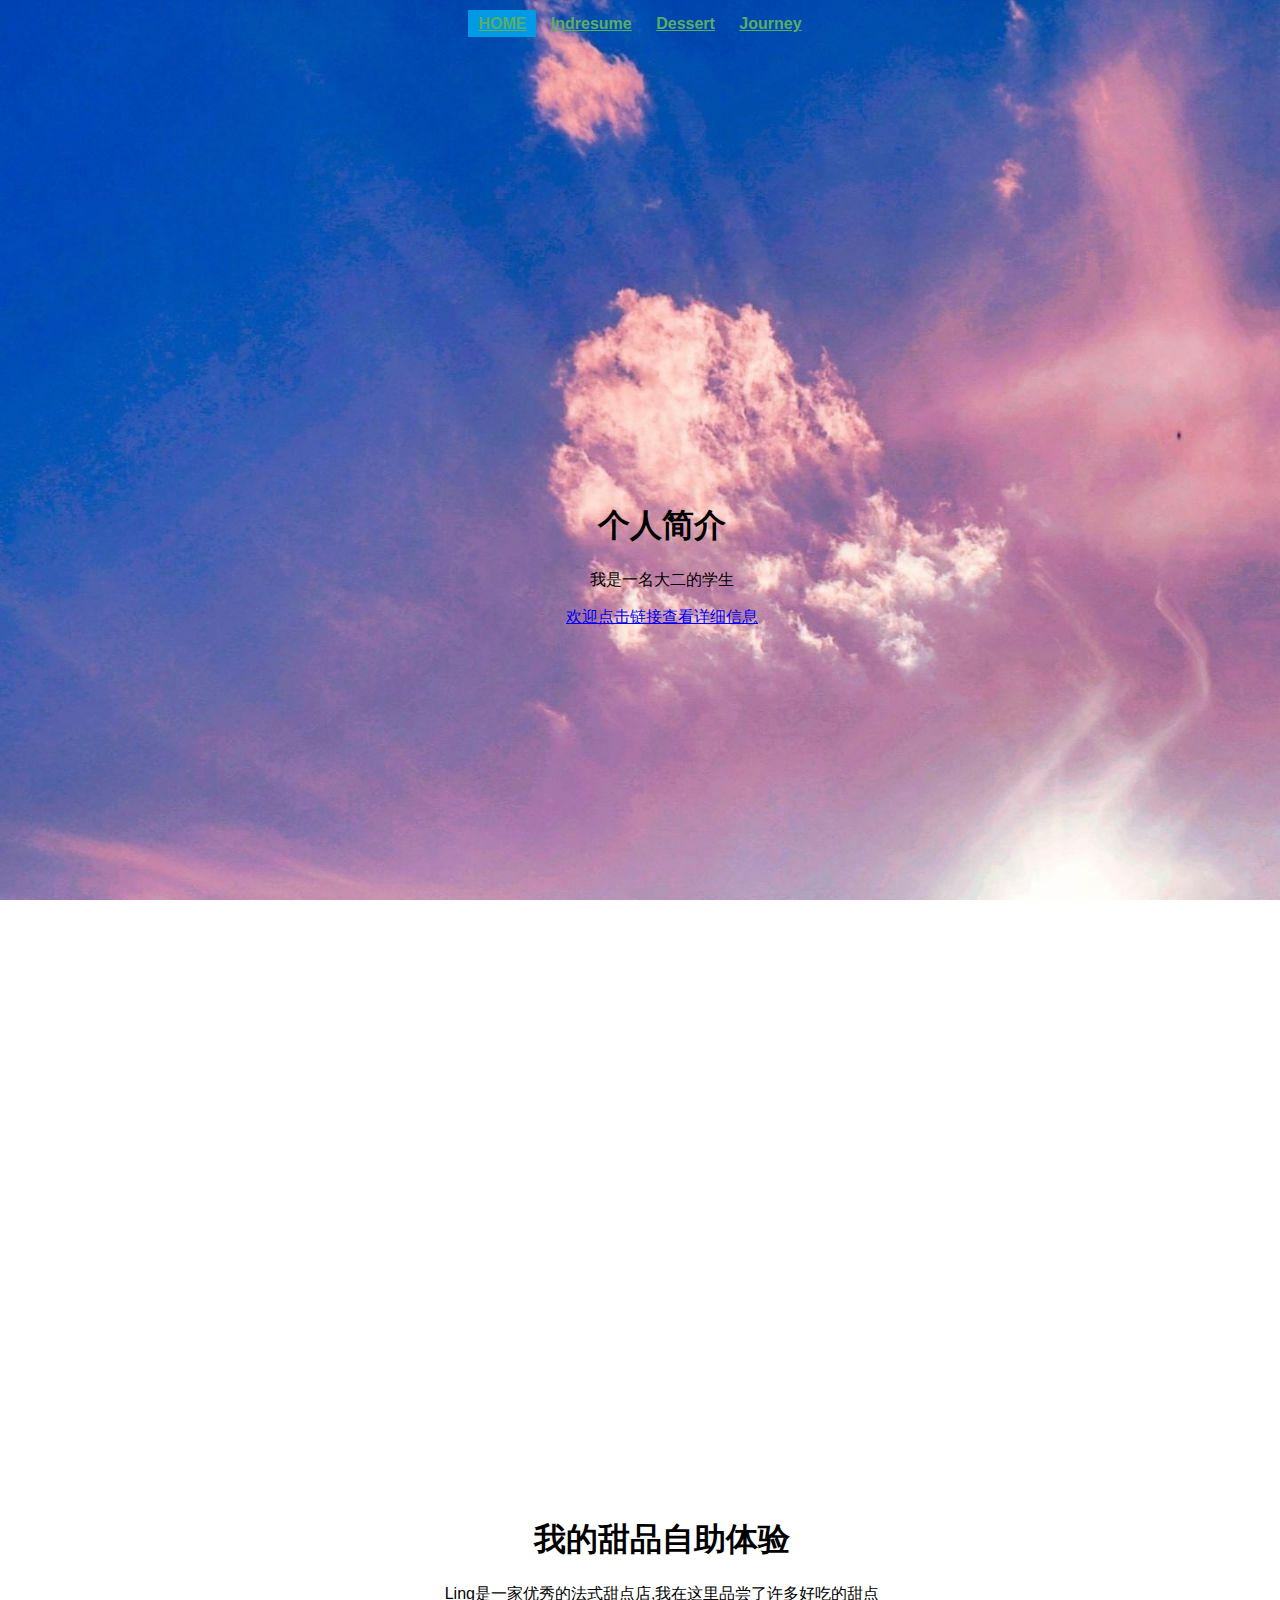
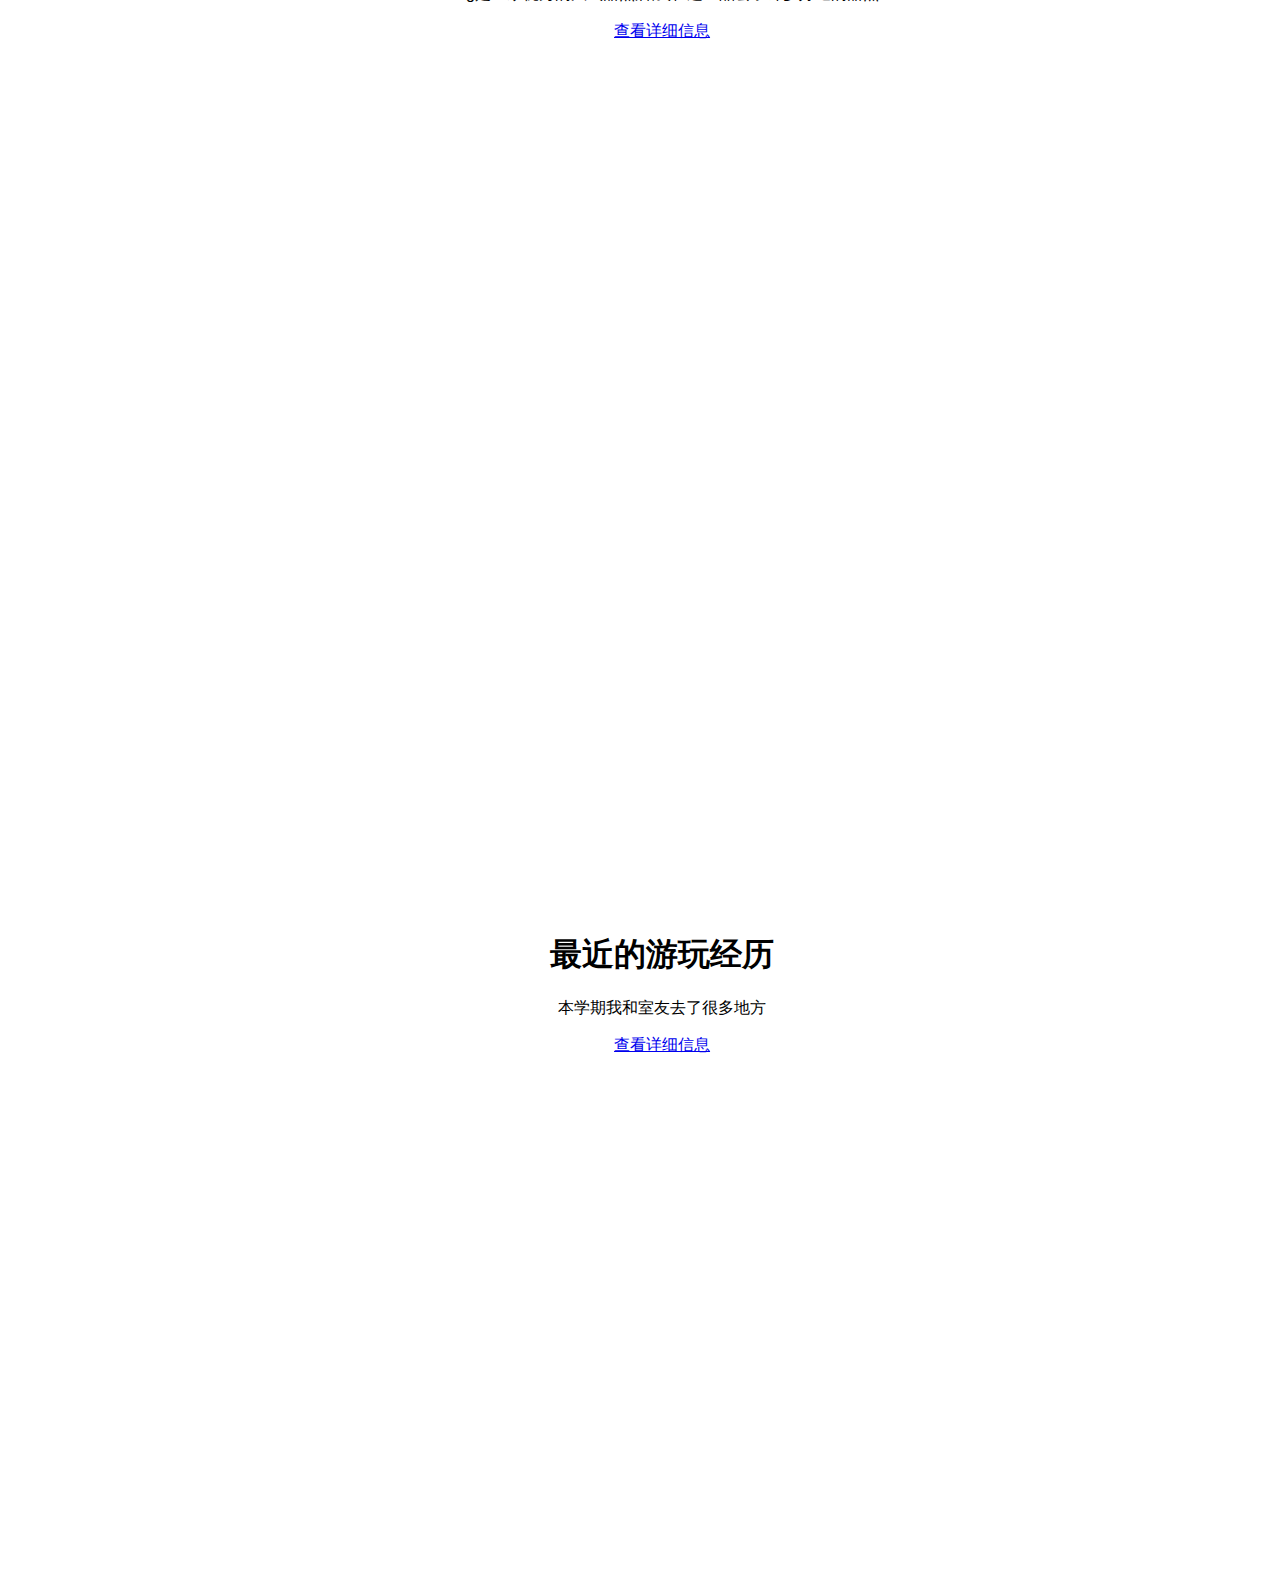
<file: 期末/index.html>
<!DOCTYPE html>
<html lang="zh-cmn-Hans-CN">
    
<head>
    <meta http-equiv="Content-Type" content="text/html; charset=utf-8">
    <meta name="viewport" content="width=device-width,initial-scale=1,maximum-scale=1,user-scalable=no">
    <title>jnj's index</title>
    <link rel="stylesheet" type="text/css" href="./css/index.css">
</head>

<body style="background-image: url('./images/index/v2-00f3ef5df6449de3cdcf7c23eebe5508_r.jpg'); background-size: 100%;">
    <header class="top">
        <nav>
            <ul>
                <li class="selected"><a href="index.html">HOME</a></li>
                <li><a href="indresume.html">Indresume</a></li>
                <li><a href="dessert.html">Dessert</a></li>
                <li><a href="journey.html">Journey</a></li>
            </ul>
            </nav>
    </header>
    
    <div id="tableContainer">
    <div id="tableRow">
    <section id="indresume">
        <h1>个人简介</h1>
        <p>我是一名大二的学生</p>
        <a href="indresume.html">欢迎点击链接查看详细信息</a>
    </section>
     
    <section id="dessert">
        <h1>我的甜品自助体验</h1>
        <p>Ling是一家优秀的法式甜点店,我在这里品尝了许多好吃的甜点</p>
        <a href="dessert.html">查看详细信息</a>
    </section>

    <section id="journey">
        <h1>最近的游玩经历</h1>
        <p>本学期我和室友去了很多地方</p>
        <a href="journey.html">查看详细信息</a>
    </section>
    </div>
    </div>

    <footer>
        <p>版权所有 &copy; 2024 江年姣</p>
    </footer>
</body>
</html>
</file>
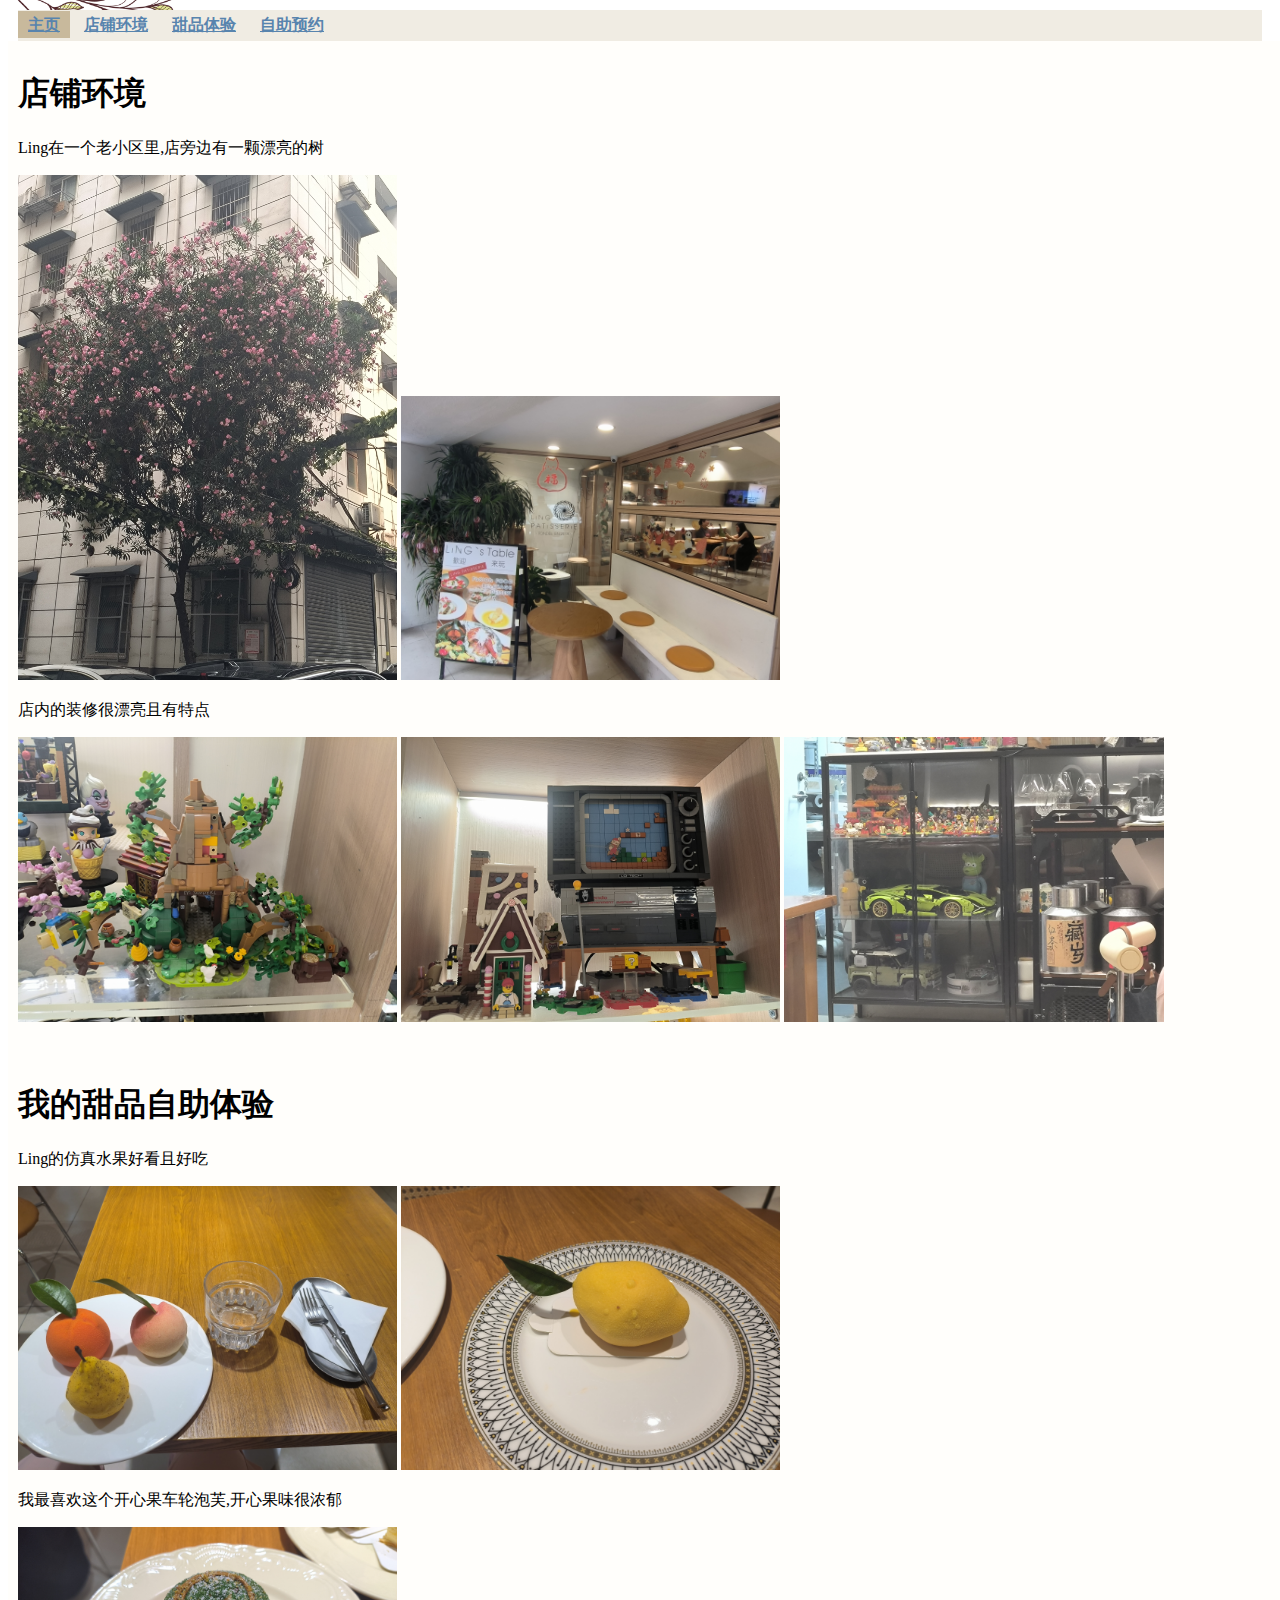
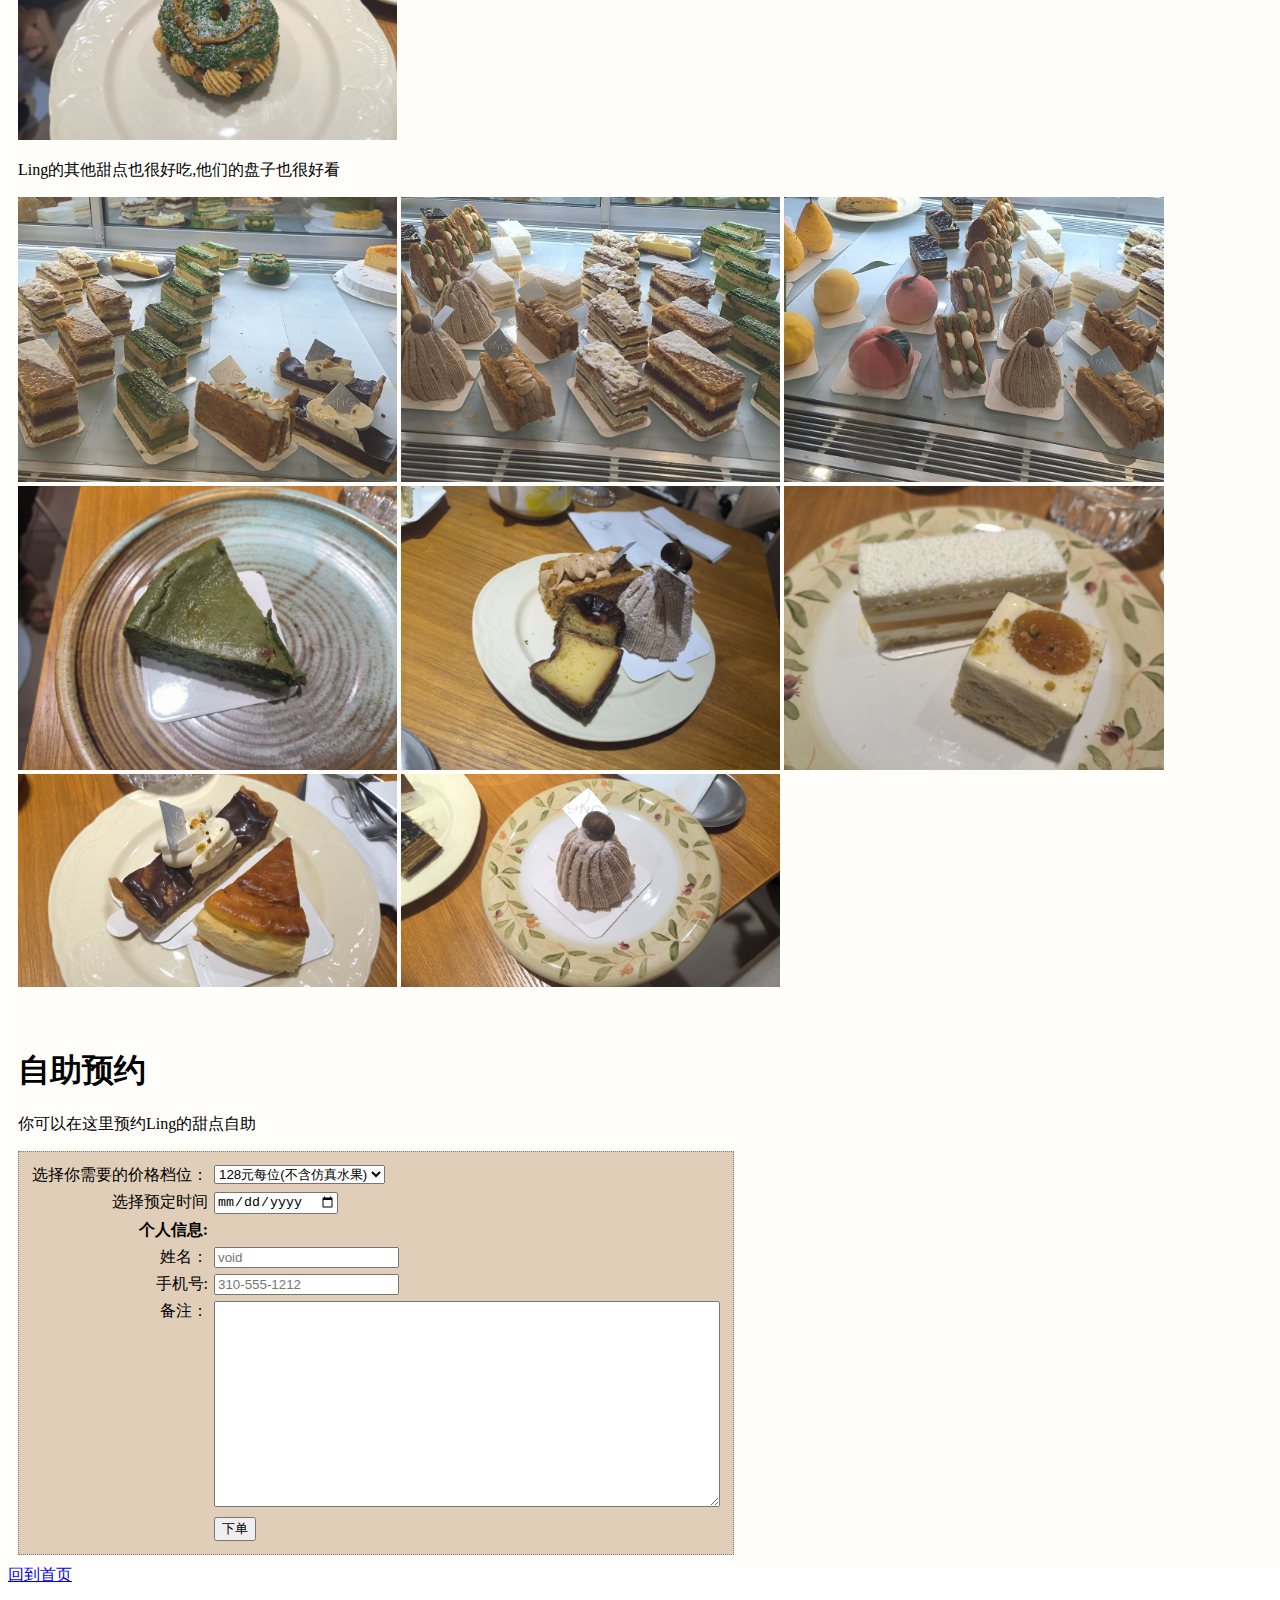
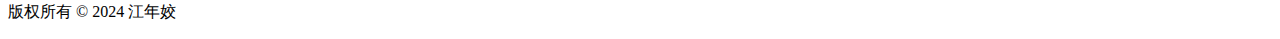
<file: 期末/dessert.html>
<!DOCTYPE html>
<html lang="zh-cmn-Hans-CN">
    
<head>
    <meta http-equiv="Content-Type" content="text/html; charset=utf-8">
    <meta name="viewport" content="width=device-width,initial-scale=1,maximum-scale=1,user-scalable=no">
    <title>jnj's dessert</title>
    <link rel="stylesheet" type="text/css" href="./css/dessert.css">
</head>

<body style="background-image:url(./images/desserts/背景.png); background-attachment:fixed ;background-repeat:no-repeat;" >
    <!--页眉区做成导航栏-->
    <header class="top">
        <nav>
            <ul>
                <li class="selected"><a href="dessert.html">主页</a></li>
                <li><a href="#section1">店铺环境</a></li>
                <li><a href="#section2">甜品体验</a></li>
                <li><a href="#section3">自助预约</a></li>
            </ul>
            </nav>
    </header>
    
    <div id="tableContainer">
    <section id="section1">
        <h1>店铺环境</h1>
        <p>Ling在一个老小区里,店旁边有一颗漂亮的树</p>
        <p>
            <img src="./images/desserts/环境1.jpg" alt="店旁的树">
            <img src="./images/desserts/环境2.jpg" alt="店铺环境">
        </p>
        <p>店内的装修很漂亮且有特点</p>
        <p>
            <img src="./images/desserts/装修1.jpg" alt="店内装潢">
            <img src="./images/desserts/装修2.jpg" alt="店内装潢">
            <img src="./images/desserts/装修3.jpg" alt="店内装潢">
        </p>
    </section>
     
    <section id="section2">
        <h1>我的甜品自助体验</h1>
        <p>Ling的仿真水果好看且好吃</p>
        <p>
            <img src="./images/desserts/仿真水果1.jpg" alt="仿真水果1">
            <img src="./images/desserts/仿真水果2.jpg" alt="仿真水果2">
        </p>
        <p>我最喜欢这个开心果车轮泡芙,开心果味很浓郁</p>
        <p>
            <img src="./images/desserts/开心果.jpg" alt="开心果">
        </p>
        <p>Ling的其他甜点也很好吃,他们的盘子也很好看</p>
        <p>
            <img src="./images/desserts/甜品柜1.jpg" alt="甜品柜1">
            <img src="./images/desserts/甜品柜2.jpg" alt="甜品柜2">
            <img src="./images/desserts/甜品柜3.jpg" alt="甜品柜3">
            <img src="./images/desserts/抹茶.jpg" alt="抹茶">
            <img src="./images/desserts/甜点1.jpg" alt="甜点1">
            <img src="./images/desserts/甜点2.jpg" alt="甜点2">
            <img src="./images/desserts/甜点3.jpg" alt="甜点3">
            <img src="./images/desserts/甜点4.jpg" alt="甜点4">
        </p>
    </section>

    <section id="section3">
        <h1>自助预约</h1>
        <p>你可以在这里预约Ling的甜点自助</p>
        <!--添加一个表单-->
        <form action="https://jnj.github.io/dessert.php" method="post">
            <div class="tableRow">
                <p>
                  选择你需要的价格档位：
                </p>
                <p>
                    <select name="drades">
                      <option value="128/sit">128元每位(不含仿真水果)</option>
                      <option value="168/sit">168每位(含仿真水果)</option>
                    </select>
                </p>
            </div>
            <div class="tableRow label">
                <p> 选择预定时间</p>
                <p> <input type="date" name="date"> </p>
            </div>
            <div class="tableRow">
                <p class="heading"> 个人信息: </p>
                <p></p>
            </div>
            <div class="tableRow">
                <p> 姓名： </p>
                <p> <input type="text" name="name" value="" placeholder="void" required> </p>
            </div>
            <div class="tableRow">
                <p> 手机号: </p>
                <p> <input type="tel" name="phone" value="" placeholder="310-555-1212" required> </p>
            </div>
            <div class="tableRow">
                <p>备注： </p>
                <p>
                    <textarea name="comments"></textarea>
                </p>
            </div>
            <div class="tableRow">
                <p></p>
                <p> <input type="submit" value="下单"> </p>
            </div>
            </form>
    </section>
    </div>
    
    <div>
        <a href="./index.html">回到首页</a>
    </div>

    <footer>
        <p>版权所有 &copy; 2024 江年姣</p>
    </footer>
</body>
</html>
</file>
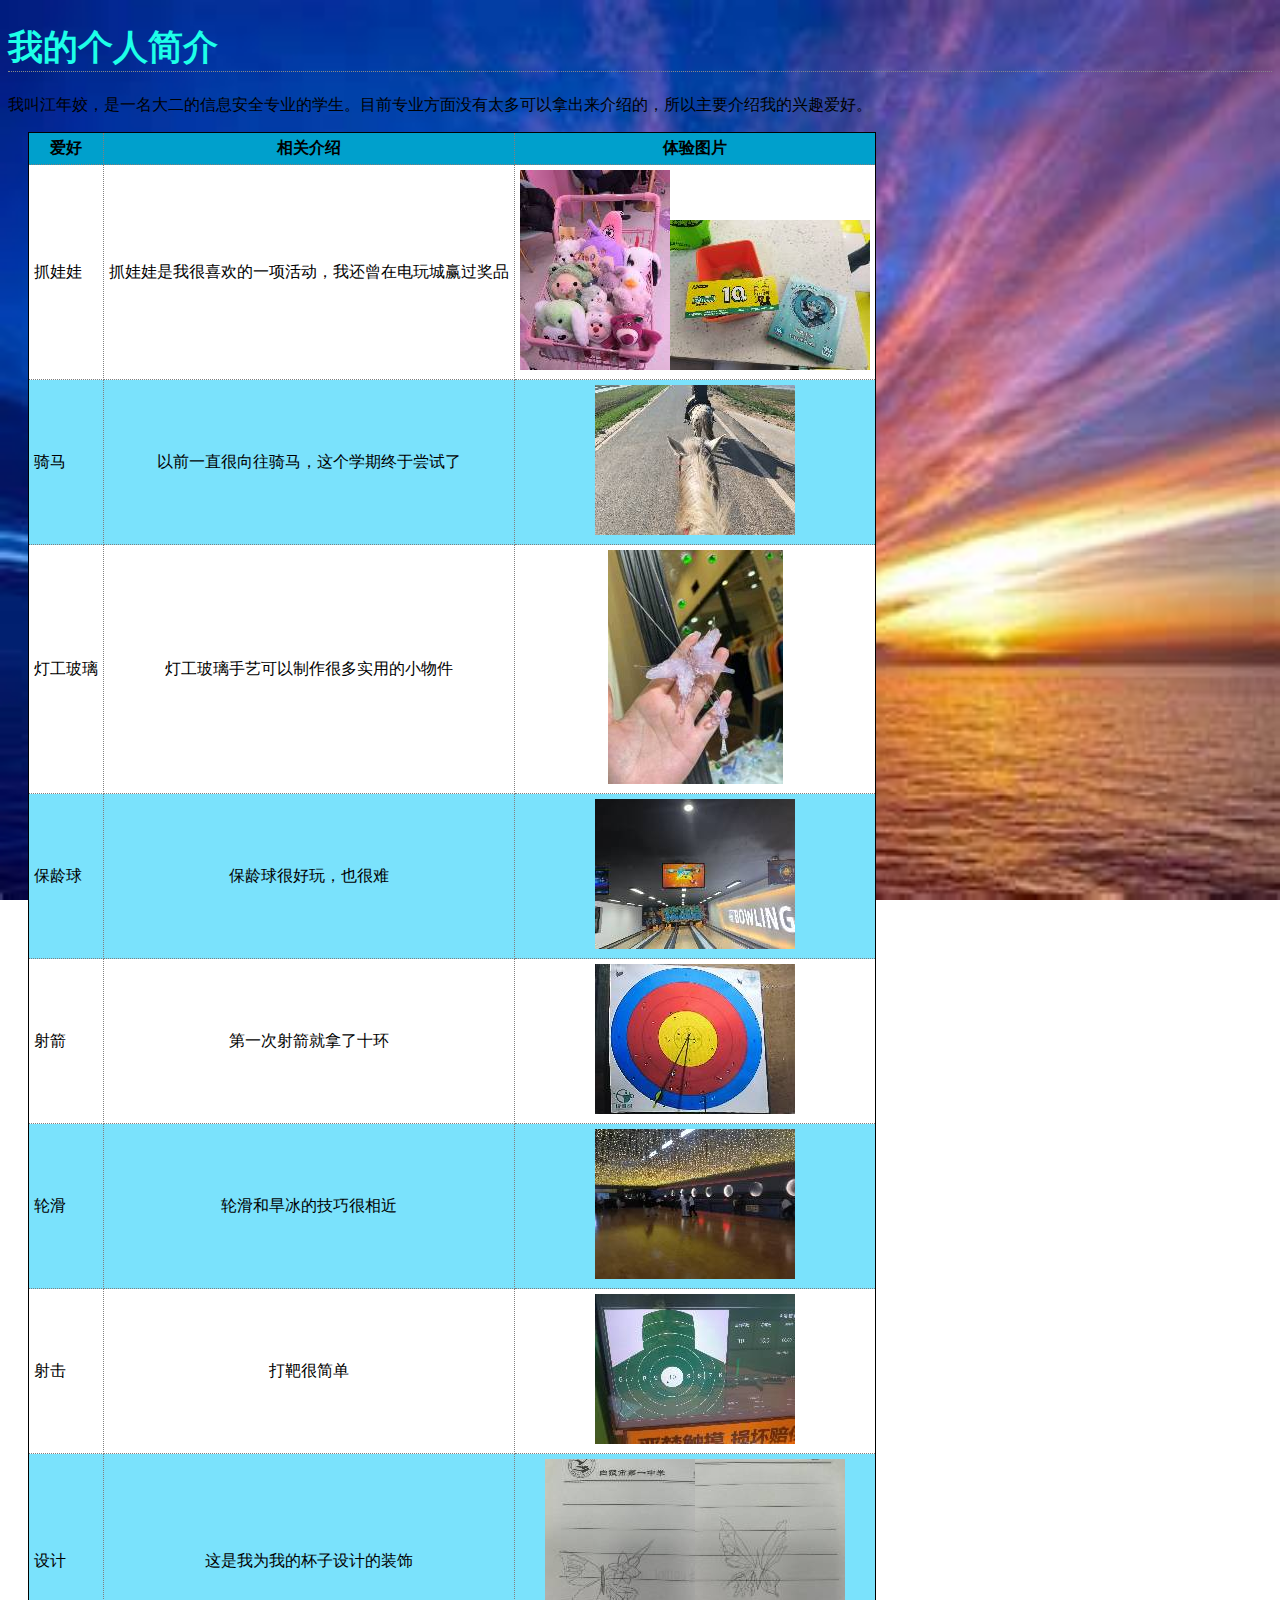
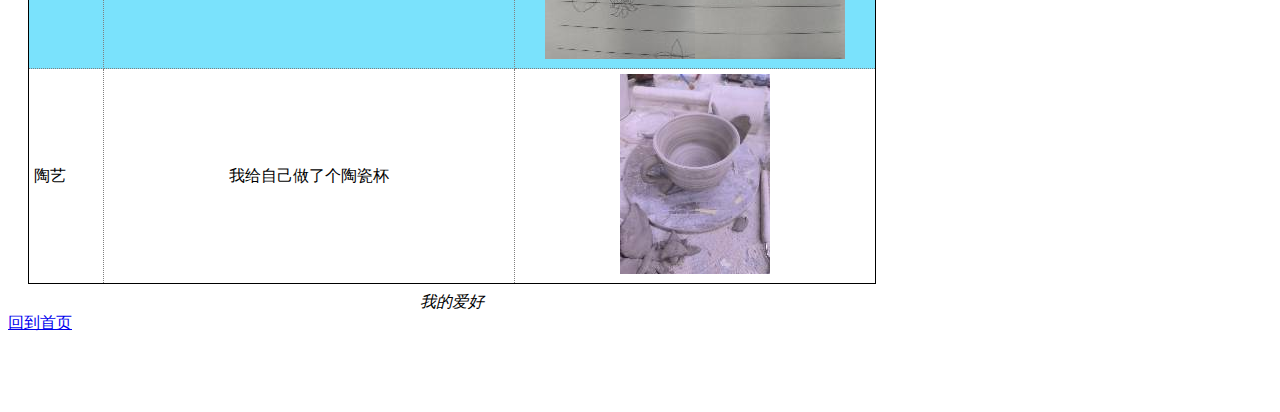
<file: 期末/indresume.html>
<!DOCTYPE html>
<html lang="zh-cmn-Hans-CN">
    
<head>
    <meta http-equiv="Content-Type" content="text/html; charset=utf-8">
    <meta name="viewport" content="width=device-width,initial-scale=1,maximum-scale=1,user-scalable=no">
    <title>jnj's indresume</title>
    <link rel="stylesheet" type="text/css" href="./css/indresume.css">
</head>

<body>
    <h1>我的个人简介</h1>

    <section>
        <p>我叫江年姣，是一名大二的信息安全专业的学生。目前专业方面没有太多可以拿出来介绍的，所以主要介绍我的兴趣爱好。</p>
    </section>
    
    <!--添加一个表格-->
    <table>
        <caption>
          我的爱好
        </caption>
        <tr>
          <th>爱好</th>
          <th>相关介绍</th>
          <th>体验图片</th>
        </tr>
        <tr class="color">
          <td>抓娃娃</td>
          <td class="center">抓娃娃是我很喜欢的一项活动，我还曾在电玩城赢过奖品</td>
          <td class="center"><img src="./images/indresume/抓娃娃1.JPG" alt="抓娃娃1"/><img src="./images/indresume/抓娃娃2.JPG" alt="抓娃娃2"/></td>
        </tr>
        <!--表格做成双色-->
        <tr class="cellcolor">
          <td>骑马</td>
          <td class="center">以前一直很向往骑马，这个学期终于尝试了</td>
          <td class="center"><img src="./images/indresume/骑马.JPG" alt="骑马"/></td>
        </tr>
        <tr class="color">
            <td>灯工玻璃</td>
            <td class="center">灯工玻璃手艺可以制作很多实用的小物件</td>
            <td class="center"><img src="./images/indresume/灯工玻璃.JPG" alt="灯工玻璃"/></td>
          </tr>
          <tr class="cellcolor">
            <td>保龄球</td>
            <td class="center">保龄球很好玩，也很难</td>
            <td class="center"><img src="./images/indresume/保龄球.JPG" alt="保龄球"/></td>
          </tr>
          <tr class="color">
            <td>射箭</td>
            <td class="center">第一次射箭就拿了十环</td>
            <td class="center"><img src="./images/indresume/射箭.JPG" alt="射箭"/></td>
          </tr>
          <tr class="cellcolor">
            <td>轮滑</td>
            <td class="center">轮滑和旱冰的技巧很相近</td>
            <td class="center"><img src="./images/indresume/轮滑.JPG" alt="轮滑"/></td>
          </tr>
          <tr class="color">
            <td>射击</td>
            <td class="center">打靶很简单</td>
            <td class="center"><img src="./images/indresume/射击.JPG" alt="射击"/></td>
          </tr>
          <tr class="cellcolor">
            <td>设计</td>
            <td class="center">这是我为我的杯子设计的装饰</td>
            <td class="center"><img src="./images/indresume/设计稿1.JPG" alt="设计稿1"/><img src="./images/indresume/设计稿2.JPG" alt="设计稿2"/></td>
          </tr>
          <tr class="color">
            <td>陶艺</td>
            <td class="center">我给自己做了个陶瓷杯</td>
            <td class="center"><img src="./images/indresume/陶艺.JPG" alt="陶艺"/></td>
          </tr>
      </table>

    <a href="./index.html">回到首页</a>
    <footer>
        <p>版权所有 &copy; 2024 江年姣</p>
    </footer>
</body>
</html>
</file>
<file: 期末/css/index.css>
body {
    background-attachment: fixed;
    font-family: Arial, sans-serif;
    margin: 0;
    padding: 0;
    text-align: center;
}

nav {/*导航栏*/
	margin: 10px 10px 0px 10px;
}
nav ul {
	margin: 0px;
	list-style-type: none;
	padding: 5px 0px 5px 0px;
}
nav ul li {
	display: inline;
	padding: 5px 10px 5px 10px;
}
nav ul li a:link, nav ul li a:visited {
	color: #58ae65;
	border-bottom: none;
	font-weight: bold;
}
nav ul li.selected {
	background-color: #0099e5;
}

div#tableContainer {
	display: table;
	border-spacing: 10px;
}

section#indresume {
    width: 100%;
    padding: 100%;
}
section#dessert {
    width: 100%;
    padding: 100%;
}
section#journey {
    width: 100%;
    padding: 100%;
}


footer {
    color: white;
    text-align: center;
    padding: 10px 0;
    margin: 0px 10px 10px 10px;
    font-size:   90%;
}
</file>
<file: 期末/css/dessert.css>
body{
	background-image:url(../images/desserts/背景.png) ;
	background-attachment: fixed;/*背景图片不会固定不会因页面滚动而重复*/
	background-repeat: no-repeat;/*使图片不管任何大小都不会重复*/
	background-size: 20%;
}

nav {
    background-color: #f0ece3;
	margin: 10px 10px 0px 10px;
}
nav ul {
	margin: 0px;
	list-style-type: none;
	padding: 5px 0px 5px 0px;
}
nav ul li {
	display: inline;
	padding: 5px 10px 5px 10px;
}
nav ul li a:link, nav ul li a:visited {
	color: #5884ae;
	border-bottom: none;
	font-weight: bold;
}
nav ul li.selected {
	background-color: #c8b99c;
}

div#tableContainer {
	display: table;  /*将多行文字和图片集中显示在一个容器内*/
}
section#section1 {
    background-color: #fffefb;
    width: 100%;
    padding: 10px;
}
section#section2 {
    background-color: #fffefb;
    width: 100%;
    padding: 10px;
}
section#section3 {
    background-color: #fffefb;
    width: 100%;
    padding: 10px;
}

div img{width: 30%; } /*限定图片大小*/

form {/*添加表单*/
	display: table;
	padding: 10px;
	border: thin dotted #7e7e7e;
	background-color: #e1ceb8;
}

form textarea {/*凝胶布局*/
	width: 500px;
	height: 200px;
}

div.tableRow {
	display: table-row;
}

div.tableRow p {
	display: table-cell;
	vertical-align: top;
	padding: 3px;
}
div.tableRow p:first-child {
	text-align: right;
}
p.heading {
	font-weight: bold;
}
</file>
<file: 期末/css/indresume.css>
body{
	background-image:url(../images/indresume/背景.jpg) ;
	background-attachment: fixed;/*背景图片不会固定不会因页面滚动而重复*/
  background-size:100% 100%;
}

h1 {
    color: rgb(29, 255, 232);
    font-size:       220%;
    border-bottom:   thin dotted #888888;
}

table {/*添加表格*/
    margin-left:      20px;
    margin-right:     20px;
    border:           thin solid black;
    caption-side:     bottom;
    border-collapse:  collapse;
  }
  
  
  td, th {
    border:           thin dotted gray;
    padding:          5px;
  }
  
  th {
    background-color: #00a0cc;
  }
  
  .color{
    background-color: white;
  }

  .cellcolor {
    background-color: #7ae2fc;   /*双色*/
  }
  
  
  caption {
    font-style:       italic;
    padding-top:      8px;
  }
  
  .center {/*居中*/
    text-align:       center;
  }
  
  /*凝胶布局*/
  footer {
    color: white;
    text-align: center;
    padding: 10px 0;
    margin: 0px 10px 10px 10px;
    font-size:   90%;
}
</file>
